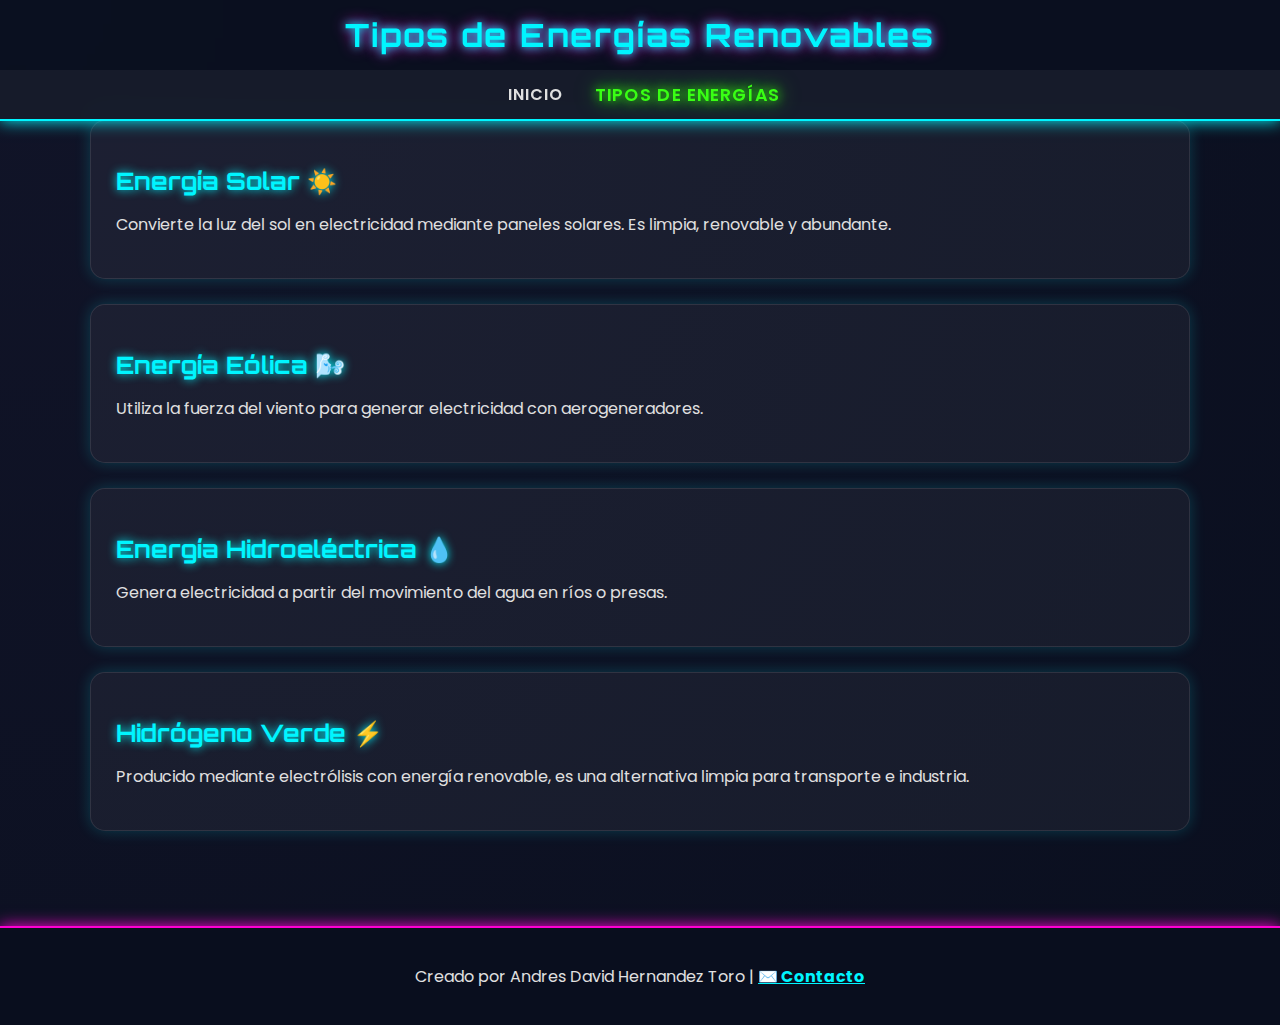
<file: pagina1.html>
<!DOCTYPE html>
<html lang="es">
<head>
    <meta charset="UTF-8">
    <meta name="viewport" content="width=device-width, initial-scale=1.0">
    <title>Tipos de Energías Renovables</title>
    <link rel="stylesheet" href="style.css">
</head>
<body>
    <header>
        <h1>Tipos de Energías Renovables</h1>
        <nav>
            <ul>
                <li><a href="index.html">Inicio</a></li>
                <li><a href="pagina1.html" class="active">Tipos de Energías</a></li>
            </ul>
        </nav>
    </header>

    <main>
        <section>
            <h2>Energía Solar ☀️</h2>
            <p>Convierte la luz del sol en electricidad mediante paneles solares. Es limpia, renovable y abundante.</p>
        </section>

        <section>
            <h2>Energía Eólica 🌬️</h2>
            <p>Utiliza la fuerza del viento para generar electricidad con aerogeneradores.</p>
        </section>

        <section>
            <h2>Energía Hidroeléctrica 💧</h2>
            <p>Genera electricidad a partir del movimiento del agua en ríos o presas.</p>
        </section>

        <section>
            <h2>Hidrógeno Verde ⚡</h2>
            <p>Producido mediante electrólisis con energía renovable, es una alternativa limpia para transporte e industria.</p>
        </section>
    </main>

    <footer>
        <p>Creado por Andres David Hernandez Toro | <a href="atoro4216@gmail.com">✉️ Contacto</a></p>
    </footer>
</body>
</html>
</file>
<file: style.css>
/* ===== Fuente futurista ===== */
@import url('https://fonts.googleapis.com/css2?family=Orbitron:wght@400;700&family=Poppins:wght@300;400;600&display=swap');

:root {
    --color-neon-azul: #00f5ff;
    --color-neon-rosa: #ff00d4;
    --color-neon-verde: #39ff14;
    --color-fondo: #0a0f1f;
    --color-texto: #e0e0e0;
}

/* ===== Configuración general ===== */
body {
    font-family: 'Poppins', sans-serif;
    margin: 0;
    padding: 0;
    background: radial-gradient(circle at top left, #111428, #0a0f1f);
    color: var(--color-texto);
    animation: fadeIn 1.2s ease-in-out;
}

@keyframes fadeIn {
    from { opacity: 0; transform: translateY(15px); }
    to { opacity: 1; transform: translateY(0); }
}

/* ===== Encabezado ===== */
header {
    position: fixed;
    top: 0;
    width: 100%;
    background: rgba(10, 15, 31, 0.9);
    border-bottom: 2px solid var(--color-neon-azul);
    color: var(--color-neon-azul);
    text-align: center;
    z-index: 1000;
    backdrop-filter: blur(10px);
    box-shadow: 0 0 15px var(--color-neon-azul);
}

header h1 {
    font-family: 'Orbitron', sans-serif;
    margin: 0;
    padding: 15px 0;
    font-size: 2em;
    letter-spacing: 2px;
    text-shadow: 0 0 8px var(--color-neon-azul), 0 0 15px var(--color-neon-rosa);
}

/* ===== Menú de navegación ===== */
nav ul {
    list-style: none;
    padding: 0;
    margin: 0;
    display: flex;
    justify-content: center;
    background: rgba(255, 255, 255, 0.05);
}

nav a {
    color: var(--color-texto);
    text-decoration: none;
    padding: 12px 20px;
    display: block;
    font-weight: 600;
    transition: all 0.3s ease;
    text-transform: uppercase;
    letter-spacing: 1px;
}

nav a:hover,
nav a.active {
    color: var(--color-neon-verde);
    text-shadow: 0 0 10px var(--color-neon-verde), 0 0 20px var(--color-neon-verde);
    transform: scale(1.1);
}

/* ===== Contenido ===== */
main {
    padding: 120px 20px 20px;
    max-width: 1100px;
    margin: auto;
}

/* Tarjetas futuristas */
section {
    background: rgba(255, 255, 255, 0.05);
    padding: 25px;
    margin-bottom: 25px;
    border-radius: 15px;
    border: 1px solid rgba(255, 255, 255, 0.1);
    box-shadow: 0 0 15px rgba(0, 245, 255, 0.2);
    transition: transform 0.3s ease, box-shadow 0.3s ease;
}

section:hover {
    transform: translateY(-5px) scale(1.02);
    box-shadow: 0 0 25px var(--color-neon-rosa), 0 0 35px var(--color-neon-azul);
}

section h2 {
    color: var(--color-neon-azul);
    font-family: 'Orbitron', sans-serif;
    margin-bottom: 10px;
    text-shadow: 0 0 10px var(--color-neon-azul);
}

/* Imágenes con efecto holograma */
.responsive-img {
    max-width: 100%;
    height: auto;
    margin-top: 15px;
    border-radius: 12px;
    box-shadow: 0 0 15px var(--color-neon-azul);
    transition: transform 0.4s ease, box-shadow 0.4s ease;
}

.responsive-img:hover {
    transform: scale(1.05) rotateY(5deg);
    box-shadow: 0 0 25px var(--color-neon-rosa), 0 0 35px var(--color-neon-verde);
}

/* Lista de beneficios */
.benefits ul {
    list-style: none;
    padding: 0;
}

.benefits li {
    background: rgba(0, 245, 255, 0.05);
    margin-bottom: 10px;
    padding: 12px;
    border-left: 5px solid var(--color-neon-verde);
    border-radius: 8px;
    font-weight: 500;
    display: flex;
    align-items: center;
    gap: 10px;
    color: var(--color-texto);
}

/* ===== Footer ===== */
footer {
    background: rgba(10, 15, 31, 0.95);
    border-top: 2px solid var(--color-neon-rosa);
    color: var(--color-texto);
    text-align: center;
    padding: 20px 0;
    margin-top: 50px;
    box-shadow: 0 0 15px var(--color-neon-rosa);
}

footer a {
    color: var(--color-neon-azul);
    font-weight: bold;
    transition: color 0.3s ease, text-shadow 0.3s ease;
}

footer a:hover {
    color: var(--color-neon-verde);
    text-shadow: 0 0 10px var(--color-neon-verde);
}

/* ===== Responsive ===== */
@media (max-width: 768px) {
    nav ul {
        flex-direction: column;
    }

    nav a {
        text-align: center;
    }

    header h1 {
        font-size: 1.5em;
    }
}
</file>
